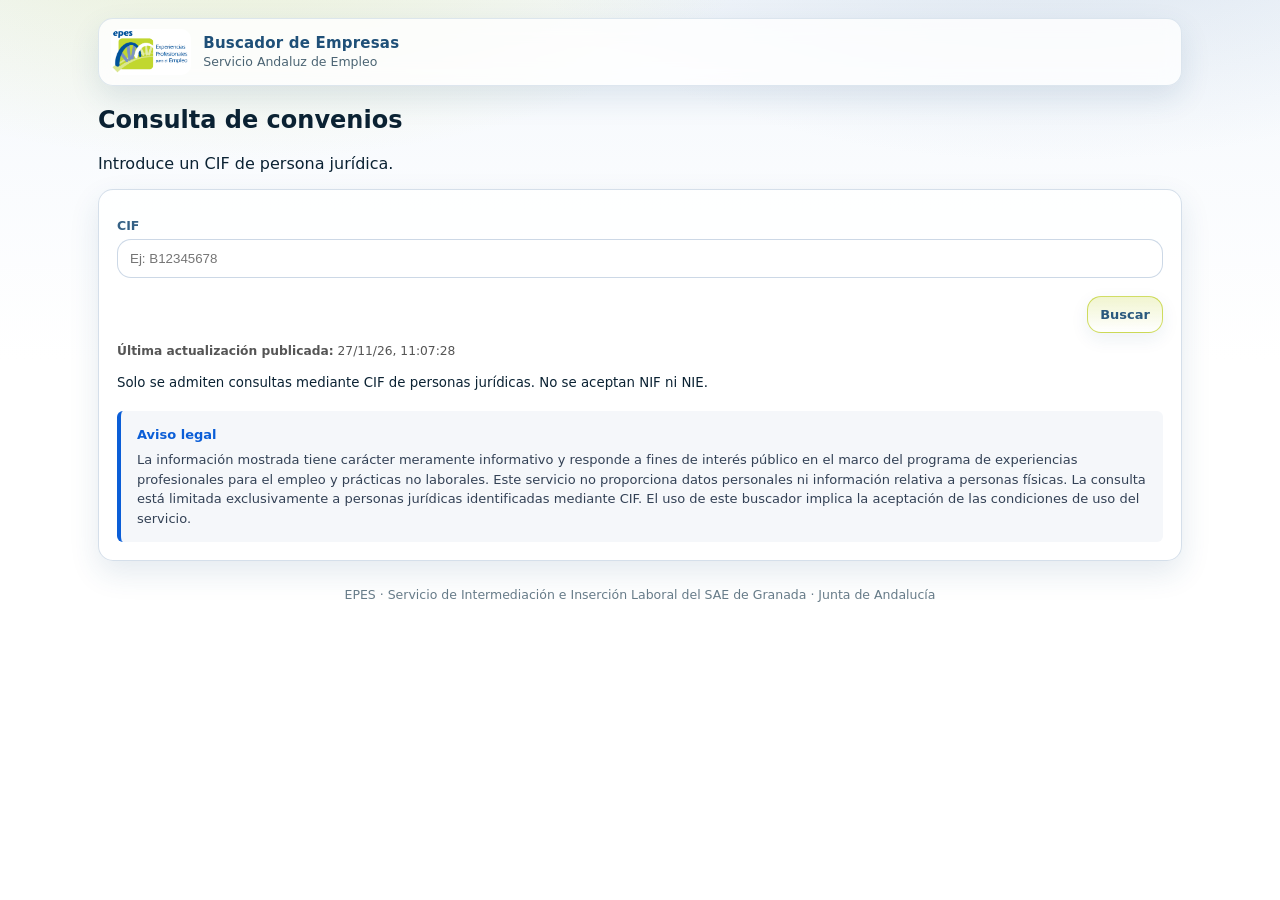
<file: index.html>
<!doctype html>
<html lang="es">
<head>
  <meta charset="utf-8" />
  <meta name="viewport" content="width=device-width,initial-scale=1" />
  <title>Buscador de Empresas · EPES</title>

  <link rel="stylesheet" href="css/style.css">
</head>

<body>
  <div class="container">

    <!-- HEADER -->
    <header class="topbar">
      <div class="brand">
        <img src="logo_epes.png" alt="Logo EPES" />
        <div class="title">
          <strong>Buscador de Empresas</strong>
          <span>Servicio Andaluz de Empleo</span>
        </div>
      </div>
    </header>

    <!-- HERO -->
    <section class="view active">
      <div>
        <h1>Consulta de convenios</h1>
        <p>Introduce un CIF de persona jurídica.</p>
      </div>
    </section>

    <!-- CONTENIDO -->
    <main>
      <section class="view">
        <div class="panel">

          <!-- FORMULARIO -->
          <div class="form form-publica">
            <div class="field">
              <label for="b_q">CIF</label>
              <input id="b_q" placeholder="Ej: B12345678" maxlength="9" />
            </div>

            <div class="form-actions">
              <button class="btn primary" onclick="buscarEmpresa()">Buscar</button>
            </div>
          </div>

          <!-- AVISO ACTUALIZACIÓN -->
          <div id="avisoActualizacion" class="aviso-actualizacion" style="display:none;"></div>

          <!-- ÚLTIMA ACTUALIZACIÓN -->
          <div id="infoUltimaActualizacion" class="info-ultima-actualizacion"></div>

          <!-- NOTA DE USO -->
          <small class="nota-cif">
            Solo se admiten consultas mediante CIF de personas jurídicas. No se aceptan NIF ni NIE.
          </small>

          <!-- RESULTADO -->
          <div id="resultadoBusqueda" class="resultado-busqueda" style="display:none">
            <h3>Resultado</h3>
            <p id="resultadoTexto" class="hint"></p>
          </div>

          <!-- AVISO LEGAL -->
          <div class="legal-warning" role="note" aria-label="Aviso legal">
            <strong>Aviso legal</strong>
            La información mostrada tiene carácter meramente informativo y responde a fines de interés público en el marco del programa de experiencias profesionales para el empleo y prácticas no laborales.
            Este servicio no proporciona datos personales ni información relativa a personas físicas.
            La consulta está limitada exclusivamente a personas jurídicas identificadas mediante CIF.
            El uso de este buscador implica la aceptación de las condiciones de uso del servicio.
          </div>

        </div>
      </section>
    </main>

    <!-- FOOTER -->
    <footer class="footer">
      <span>EPES · Servicio de Intermediación e Inserción Laboral del SAE de Granada · Junta de Andalucía</span>
    </footer>

  </div>

  <script src="script_simple.js"></script>
</body>
</html>
</file>
<file: css/style.css>
:root{
      --ja-green: #b8cb14;
      --ja-blue:  #1f5078;
      --blue-50:  #f4f8ff;
      --blue-100: #eef4fb;
      --blue-200: #d0dcea;
      --blue-300: #a2b9d1;

      --bg: #ffffff;
      --text: #0b2233;
      --muted: #4b6473;
      --danger: #b42318;

      --shadow: 0 12px 30px rgba(31,80,120,.12);
      --shadow-2: 0 18px 46px rgba(31,80,120,.18);
      --radius: 15px;
      --radius-sm: 12px;

      --focus: 0 0 0 4px rgba(184,203,20,.35);
    }

    *{ box-sizing:border-box; }
    html,body{ height:100%; }
    body{
      margin:0;
      font-family: system-ui, -apple-system, Segoe UI, Roboto, Arial, sans-serif;
      color:var(--text);
      background:
        radial-gradient(900px 420px at 18% -10%, rgba(184,203,20,.18), transparent 60%),
        radial-gradient(900px 420px at 82% -10%, rgba(162,185,209,.32), transparent 60%),
        linear-gradient(180deg, rgba(238,244,251,.65), rgba(255,255,255,.85) 40%, #fff);
    }

    a{ color:inherit; text-decoration:none; }
    button{ font:inherit; }

    .container{
      max-width: 1120px;
      margin: 0 auto;
      padding: 18px 18px 44px;
    }

    .legal-warning {
      margin-top: 20px;
      padding: 14px 16px;
      background: #f5f7fa;
      border-left: 4px solid #0b5ed7;
      border-radius: 6px;
      font-size: 13px;
      line-height: 1.5;
      color: #334155;
    }

    .legal-warning strong {
      display: block;
      margin-bottom: 6px;
      color: #0b5ed7;
    }

    .result-ok {
      color: #166534;
    }

    .result-error {
      color: #b91c1c;
    }

    .result-warn {
      color: #92400e;
    }




    .topbar{
      position: sticky;
      top: 14px;
      z-index: 50;
      display:flex;
      align-items:center;
      justify-content:space-between;
      gap:16px;
      padding: 10px 12px;
      border-radius: var(--radius);
      background: rgba(255,255,255,.78);
      backdrop-filter: blur(10px);
      box-shadow: var(--shadow);
      border: 1px solid rgba(162,185,209,.35);
    }

    .brand{
      display:flex;
      align-items:center;
      gap:12px;
      min-width: 280px;
    }

    .brand img{
      height: 46px;
      width:auto;
      display:block;
      border-radius: 10px;
    }

    .brand .title{
      display:flex;
      flex-direction:column;
      line-height:1.1;
      gap:4px;
    }
    .brand .title strong{
      font-size: 15px;
      letter-spacing:.2px;
      color: var(--ja-blue);
    }
    .brand .title span{
      font-size: 12.5px;
      color: var(--muted);
    }

    .right{
      display:flex;
      align-items:center;
      gap:10px;
    }

    .pill-status{
      display:flex;
      align-items:center;
      gap:8px;
      padding: 8px 10px;
      border-radius: 999px;
      border: 1px solid rgba(162,185,209,.45);
      background: rgba(255,255,255,.9);
      color: rgba(31,80,120,.9);
      font-size: 12.5px;
      white-space: nowrap;
    }
    .dot{
      width:10px;height:10px;border-radius:50%;
      background: var(--ja-green);
      box-shadow: 0 0 0 3px rgba(184,203,20,.18);
    }

    .icon-btn{
      width:42px;
      height:42px;
      border-radius: 14px;
      border: 1px solid rgba(162,185,209,.45);
      background: rgba(255,255,255,.92);
      display:grid;
      place-items:center;
      cursor:pointer;
      transition: transform .12s ease, border-color .12s ease, box-shadow .12s ease;
      box-shadow: 0 6px 18px rgba(31,80,120,.08);
      position:relative;
    }
    .icon-btn:hover{
      transform: translateY(-1px);
      border-color: rgba(184,203,20,.9);
      box-shadow: 0 12px 26px rgba(31,80,120,.14);
    }
    .icon-btn:active{ transform: translateY(0px) scale(.99); }
    .icon-btn:focus-visible{ outline: none; box-shadow: var(--shadow), var(--focus); }

    .icon{
      width:22px;
      height:22px;
      fill: var(--ja-blue);
      opacity:.95;
    }

    .hero{
      margin-top: 20px;
      padding: 22px 6px 8px;
      display:flex;
      align-items:flex-end;
      justify-content:space-between;
      gap: 16px;
      flex-wrap: wrap;
    }
    .hero h1{
      margin:0;
      font-size: clamp(22px, 2.1vw, 30px);
      color: var(--ja-blue);
      letter-spacing:.2px;
    }
    .hero p{
      margin: 8px 0 0;
      color: var(--muted);
      font-size: 14.5px;
      line-height:1.5;
      max-width: 72ch;
    }

    .routebar{
      margin-top: 14px;
      display:flex;
      align-items:center;
      justify-content:space-between;
      gap:12px;
      padding: 14px 16px;
      border-radius: var(--radius);
      border: 1px solid rgba(162,185,209,.40);
      background: rgba(255,255,255,.72);
      box-shadow: var(--shadow);
    }
    .routebar .crumb{
      display:flex;
      align-items:center;
      gap:10px;
      min-height: 30px;
    }
    .badge{
      display:inline-flex;
      align-items:center;
      gap:8px;
      padding: 6px 10px;
      border-radius: 999px;
      border: 1px solid rgba(184,203,20,.35);
      background: rgba(184,203,20,.15);
      color: rgba(31,80,120,.95);
      font-size: 12px;
      font-weight: 600;
    }
    .route-title{
      font-weight: 700;
      color: var(--ja-blue);
    }
    .route-actions{
      display:flex;
      align-items:center;
      gap:10px;
      flex-wrap: wrap;
    }

    .btn{
      border: 1px solid rgba(162,185,209,.45);
      background: rgba(255,255,255,.92);
      border-radius: 14px;
      padding: 10px 12px;
      cursor:pointer;
      transition: transform .12s ease, border-color .12s ease, box-shadow .12s ease;
      box-shadow: 0 6px 18px rgba(31,80,120,.08);
      color: rgba(31,80,120,.95);
      font-weight: 700;
      font-size: 13px;
    }
    .btn:hover{ transform: translateY(-1px); border-color: rgba(184,203,20,.9); box-shadow: 0 12px 26px rgba(31,80,120,.14); }
    .btn:active{ transform: translateY(0px) scale(.99); }
    .btn:focus-visible{ outline:none; box-shadow: var(--shadow), var(--focus); }

    .btn.primary{
      border-color: rgba(184,203,20,.65);
      background: linear-gradient(180deg, rgba(184,203,20,.20), rgba(255,255,255,.92));
    }
    .btn.danger{
      border-color: rgba(180,35,24,.35);
      background: rgba(180,35,24,.06);
      color: var(--danger);
    }

    .grid3{
      margin-top: 14px;
      display:grid;
      grid-template-columns: repeat(3, minmax(0, 1fr));
      gap: 14px;
    }

    .card{
      border: 1px solid rgba(162,185,209,.45);
      border-radius: var(--radius);
      background: rgba(255,255,255,.78);
      box-shadow: var(--shadow);
      padding: 18px;
      position:relative;
      overflow:hidden;
      min-height: 138px;
    }
    .card h2{
      margin: 0 0 6px;
      font-size: 18px;
      color: var(--ja-blue);
    }
    .card p{
      margin: 0;
      color: var(--muted);
      font-size: 13.5px;
      line-height: 1.45;
      max-width: 54ch;
    }
    .card .accent{
      position:absolute;
      inset:auto -46px -46px auto;
      width: 180px;
      height: 180px;
      border-radius: 50%;
      background: radial-gradient(circle at 30% 30%, rgba(184,203,20,.45), rgba(162,185,209,.20), transparent 65%);
      pointer-events:none;
    }
    .card.link{
      cursor:pointer;
      transition: transform .12s ease, border-color .12s ease, box-shadow .12s ease;
    }
    .card.link:hover{
      transform: translateY(-2px);
      border-color: rgba(184,203,20,.9);
      box-shadow: var(--shadow-2);
    }
    .card .meta{
      margin-top: 12px;
      display:flex;
      align-items:center;
      gap:10px;
      flex-wrap:wrap;
    }
    .tag{
      display:inline-flex;
      align-items:center;
      gap:8px;
      padding: 6px 10px;
      border-radius: 999px;
      border: 1px solid rgba(162,185,209,.45);
      background: rgba(208,220,234,.50);
      font-size: 12px;
      color: rgba(31,80,120,.95);
      font-weight: 700;
    }
    .tag strong{ color: var(--ja-green); }

    .view{ display:none; margin-top: 14px; }
    .view.active{ display:block; }
.view{
  display:block !important;
}
    .panel{
      border: 1px solid rgba(162,185,209,.45);
      border-radius: var(--radius);
      background: rgba(255,255,255,.78);
      box-shadow: var(--shadow);
      padding: 18px;
    }

    .form{
      display:grid;
      grid-template-columns: repeat(2, minmax(0, 1fr));
      gap: 12px;
      margin-top: 10px;
    }
    .field{
      display:flex;
      flex-direction:column;
      gap:6px;
    }
    label{
      font-size: 12.5px;
      color: rgba(31,80,120,.9);
      font-weight: 800;
    }
    input, select{
      padding: 11px 12px;
      border-radius: 14px;
      border: 1px solid rgba(162,185,209,.55);
      background: rgba(255,255,255,.92);
      color: var(--text);
      outline: none;
    }
    input:focus, select:focus{
      box-shadow: var(--focus);
      border-color: rgba(184,203,20,.9);
    }
    .form-actions{
      grid-column: 1 / -1;
      display:flex;
      gap:10px;
      justify-content:flex-end;
      margin-top: 6px;
      flex-wrap: wrap;
    }
    .hint{
      color: var(--muted);
      font-size: 12.5px;
      margin-top: 8px;
      line-height: 1.4;
    }
    .error{
      color: var(--danger);
      font-weight: 800;
      font-size: 12.5px;
      margin-top: 10px;
    }

    .dropdown{ position:relative; }
    .menu{
      position:absolute;
      top: 48px;
      right: 0;
      min-width: 280px;
      border-radius: 16px;
      border: 1px solid rgba(162,185,209,.45);
      background: rgba(255,255,255,.96);
      box-shadow: var(--shadow-2);
      padding: 8px;
      display:none;
      z-index: 100;
    }
    .menu.open{ display:block; }
    .menu .item{
      width:100%;
      display:flex;
      align-items:center;
      gap:10px;
      border: none;
      background: transparent;
      padding: 10px 10px;
      border-radius: 12px;
      cursor:pointer;
      color: rgba(31,80,120,.95);
      font-weight: 800;
      text-align:left;
    }
    .menu .item:hover{
      background: rgba(208,220,234,.45);
    }
    .menu .sep{
      height:1px;
      background: rgba(162,185,209,.35);
      margin: 6px 6px;
    }
    .menu .small{
      font-weight: 700;
      color: rgba(75,100,115,.95);
      font-size: 12px;
      padding: 8px 10px 6px;
    }
    .menu .disabled{
      opacity:.45;
      pointer-events:none;
    }

.modal-backdrop{
  position: fixed;
  inset: 0;
  background: rgba(11,34,51,.45);
  display:none;
  align-items:center;
  justify-content:center;
  padding: 18px;
  z-index: 200;
}

.modal-backdrop.open{
  display:flex;
}

.modal{
  width: min(980px, 100%);
  max-height: 90vh;
  overflow: hidden;
  border: 1px solid rgba(162,185,209,.35);
  border-radius: 18px;
  background: rgba(255,255,255,.98);
  box-shadow: 0 24px 60px rgba(0,0,0,.25);
  display: flex;
  flex-direction: column;
}

.modal header{
  position: sticky;
  top: 0;
  z-index: 3;
  display:flex;
  align-items:center;
  justify-content:space-between;
  padding: 14px 16px;
  border-bottom: 1px solid rgba(162,185,209,.35);
  background: linear-gradient(180deg, rgba(238,244,251,.96), rgba(255,255,255,.99));
}

.modal header h3{
  margin:0;
  color: var(--ja-blue);
  font-size: 15px;
  letter-spacing:.2px;
}

.modal .content{
  padding: 16px;
  overflow-y: auto;
  flex: 1 1 auto;
  min-height: 0;
}

.modal .close{
  width:40px;
  height:40px;
  border-radius: 14px;
  border: 1px solid rgba(162,185,209,.45);
  background: rgba(255,255,255,.92);
  cursor:pointer;
}

.modal .close:focus-visible{
  outline:none;
  box-shadow: var(--focus);
  border-color: rgba(184,203,20,.9);
}

    .footer{
      margin-top: 26px;
      display:flex;
      justify-content:center;
      color: rgba(75,100,115,.85);
      font-size: 12.5px;
    }

    /* Login layout */
    .login-wrap{
      max-width: 520px;
      margin: 0 auto;
    }
    .login-card{
      border: 1px solid rgba(162,185,209,.45);
      border-radius: 22px;
      background: rgba(255,255,255,.85);
      box-shadow: var(--shadow-2);
      padding: 18px;
    }
    .row4{
      grid-column: 1 / -1;
      display:grid;
      grid-template-columns: repeat(4, minmax(0, 1fr));
      gap: 12px;
    }
    .checks{
      grid-column: 1 / -1;
      display:grid;
      grid-template-columns: repeat(2, minmax(0, 1fr));
      gap: 10px 12px;
      padding: 12px;
      border: 1px solid rgba(162,185,209,.35);
      border-radius: 14px;
      background: rgba(255,255,255,.75);
    }
    .check{
      display:flex;
      align-items:center;
      gap:10px;
      padding: 10px 10px;
      border-radius: 12px;
      border: 1px solid rgba(162,185,209,.25);
      background: rgba(238,244,251,.45);
    }
    .check input{ width: 18px; height: 18px; }
    .section-title{
      grid-column: 1 / -1;
      margin-top: 6px;
      font-weight: 900;
      color: var(--ja-blue);
      font-size: 13px;
    }
    @media (max-width: 860px){
      .brand{ min-width:auto; }
      .pill-status{ display:none; }
      .grid3{ grid-template-columns: 1fr; }
      .form{ grid-template-columns: 1fr; }
      .topbar{ top: 10px; }
      .row4{ grid-template-columns: 1fr; }
      .checks{ grid-template-columns: 1fr; }
    }    

.tabs{
  display:flex;
  gap:6px;
  border-bottom:1px solid rgba(162,185,209,.4);
  margin-bottom:12px;
}

.tab-btn{
  padding:8px 14px;
  border-radius:10px 10px 0 0;
  border:1px solid rgba(162,185,209,.4);
  border-bottom:none;
  background:rgba(238,244,251,.7);
  cursor:pointer;
  font-weight:700;
  color:var(--ja-blue);
}

.tab-btn.active{
  background:white;
}

.tab-panel{
  display:none;
}

.tab-panel.active{
  display:block;
}

.aviso-actualizacion {
  margin: 12px 0;
  padding: 12px 14px;
  border-radius: 8px;
  font-size: 0.95rem;
  line-height: 1.4;
}

.aviso-warn {
  background: #fff4e5;
  border: 1px solid #f0b35f;
  color: #7a4b00;
}

.aviso-info {
  background: #eef6ff;
  border: 1px solid #8bb8e8;
  color: #1f4f82;
}

.info-ultima-actualizacion {
  margin: 8px 0 14px 0;
  color: #555;
  font-size: 0.92rem;
}
.form-publica{
  grid-template-columns: 1fr;
}
</file>
